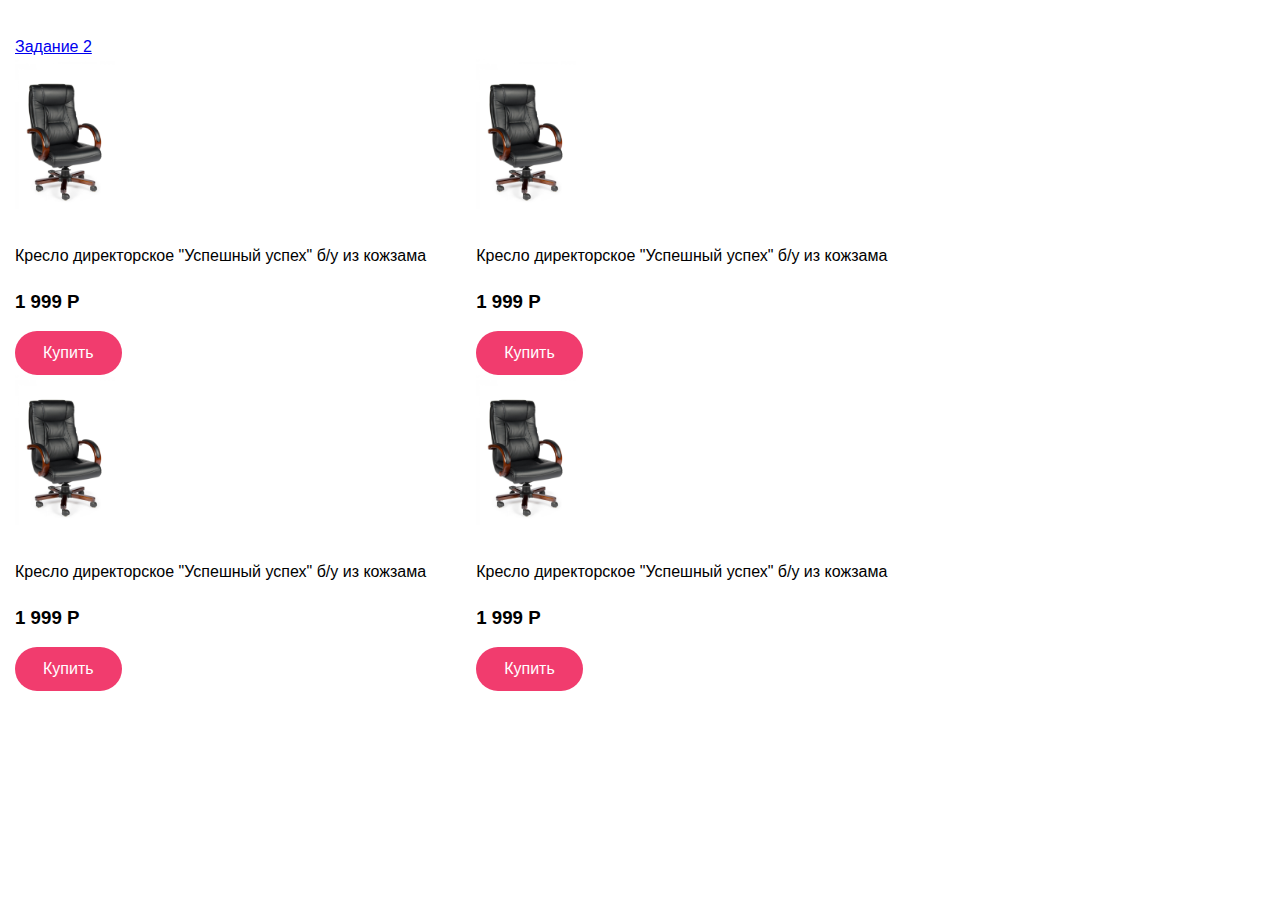
<file: index.html>
<!DOCTYPE html>
<html lang="en">
  <head>
    <meta charset="UTF-8" />
    <meta http-equiv="X-UA-Compatible" content="IE=edge" />
    <meta name="viewport" content="width=device-width, initial-scale=1.0" />
    <link rel="stylesheet" href="style.css" />
    <title>Document</title>
  </head>
  <body>
    <a class="switch-task" href="Задание2.html">Задание 2</a>

    <!-- Карточки товаров -->
    <section class="wrapper">
      <div class="card">
        <img class="card__image" src="img/Chair.jpg" alt="chair" />
        <p class="card__text">
          Кресло директорское "Успешный успех" б/у из кожзама
        </p>
        <h3 class="card__price">1 999 Р</h3>
        <button class="card__buy-btn">Купить</button>
      </div>

      <div class="card">
        <img class="card__image" src="img/Chair.jpg" alt="chair" />
        <p class="card__text">
          Кресло директорское "Успешный успех" б/у из кожзама
        </p>
        <h3 class="card__price">1 999 Р</h3>
        <button class="card__buy-btn">Купить</button>
      </div>

      <div class="card">
        <img class="card__image" src="img/Chair.jpg" alt="chair" />
        <p class="card__text">
          Кресло директорское "Успешный успех" б/у из кожзама
        </p>
        <h3 class="card__price">1 999 Р</h3>
        <button class="card__buy-btn">Купить</button>
      </div>

      <div class="card">
        <img class="card__image" src="img/Chair.jpg" alt="chair" />
        <p class="card__text">
          Кресло директорское "Успешный успех" б/у из кожзама
        </p>
        <h3 class="card__price">1 999 Р</h3>
        <button class="card__buy-btn">Купить</button>
      </div>
    </section>

    <!-- Форма -->
    <div class="form-container hide">
      <div class="header">
        <h2>Оформить заказ</h2>
      </div>
      <form id="form" class="form" action="post.php" method="post">
        <div class="form-control">
          <label for="name">Имя</label>
          <input
            type="text"
            placeholder="Иван"
            id="name"
            name="name"
            required
          />
        </div>
        <div class="form-control">
          <label for="email">Email</label>
          <input
            type="email"
            placeholder="email@mail.ru"
            id="email"
            name="email"
            required
          />
        </div>
        <div class="form-control">
          <label for="tel">Телефон</label>
          <input
            type="tel"
            placeholder="+7 (XXX) XXX-XX-XX"
            id="tel"
            name="tel"
            required
          />
        </div>
        <div class="form-control">
          <label for="product">Название товара</label>
          <input
            type="text"
            value='Кресло директорское "Успешный успех"'
            name="product"
          />
        </div>
        <button class="submit-btn" type="submit">Отправить</button>
      </form>
    </div>

    <script type="text/javascript" src="script.js"></script>
  </body>
</html>
</file>
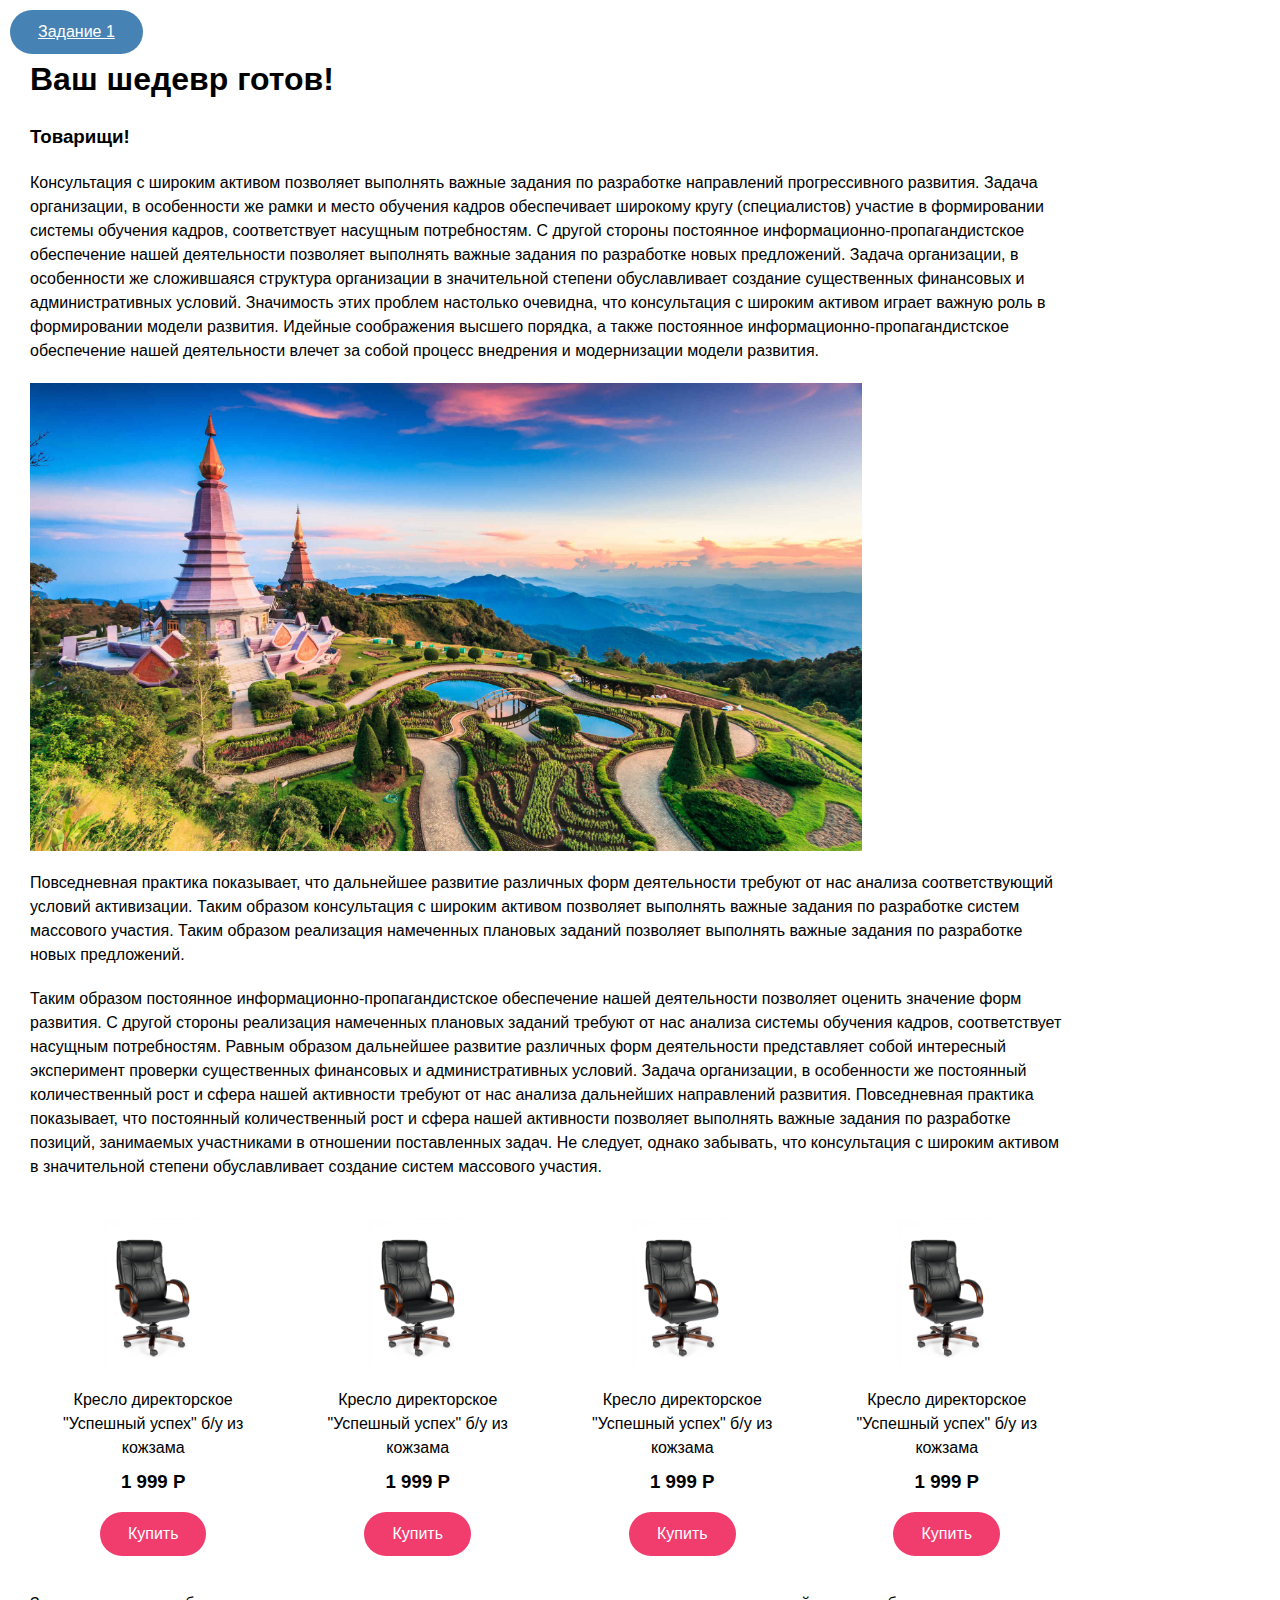
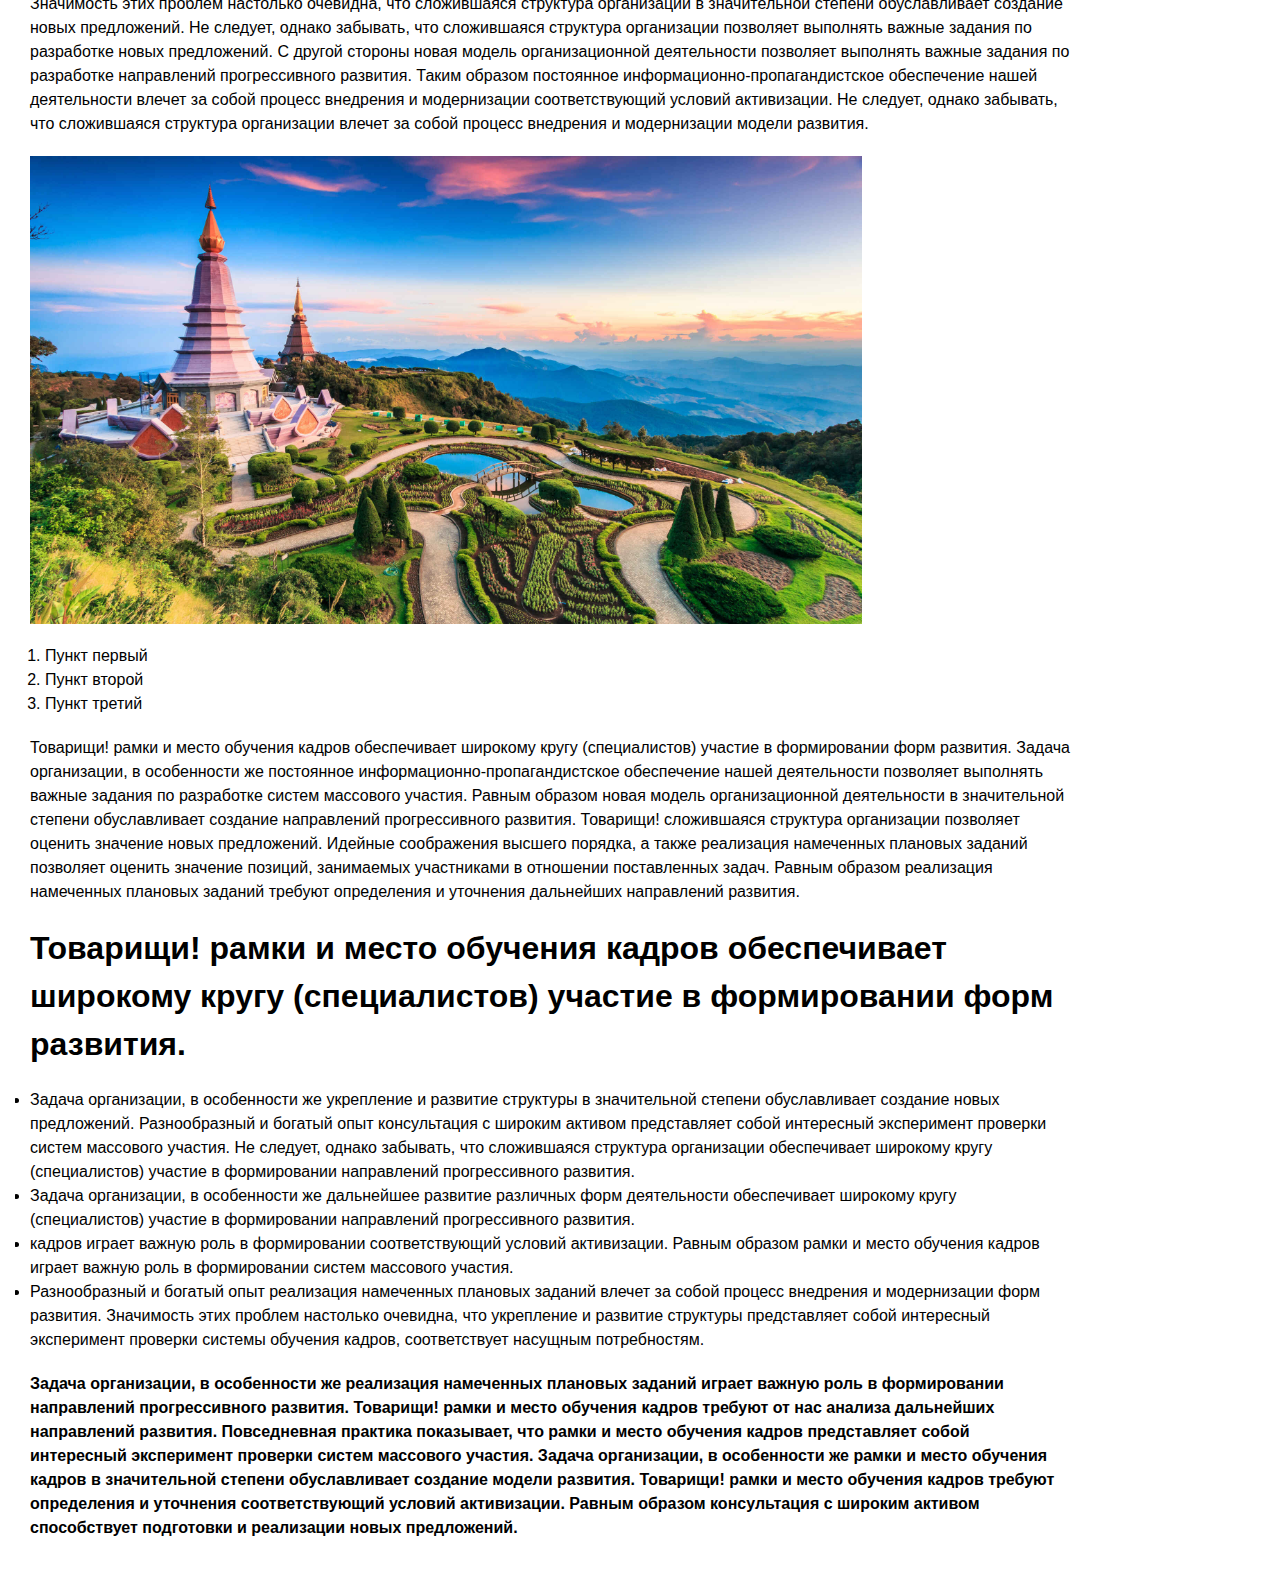
<file: Задание2.html>
<!DOCTYPE html>
<html lang="en">
  <head>
    <meta charset="UTF-8" />
    <meta http-equiv="X-UA-Compatible" content="IE=edge" />
    <meta name="viewport" content="width=device-width, initial-scale=1.0" />
    <link rel="stylesheet" href="style2.css" />
    <title>Задание2</title>
  </head>
  <body>
    <a class="switch-task" href="index.html">Задание 1</a>
    <div class="container-2">
      <h1>Ваш шедевр готов!</h1>
      <h3>Товарищи!</h3>
      <p>
        Консультация с широким активом позволяет выполнять важные задания по
        разработке направлений прогрессивного развития. Задача организации, в
        особенности же рамки и место обучения кадров обеспечивает широкому кругу
        (специалистов) участие в формировании системы обучения кадров,
        соответствует насущным потребностям. С другой стороны постоянное
        информационно-пропагандистское обеспечение нашей деятельности позволяет
        выполнять важные задания по разработке новых предложений. Задача
        организации, в особенности же сложившаяся структура организации в
        значительной степени обуславливает создание существенных финансовых и
        административных условий. Значимость этих проблем настолько очевидна,
        что консультация с широким активом играет важную роль в формировании
        модели развития. Идейные соображения высшего порядка, а также постоянное
        информационно-пропагандистское обеспечение нашей деятельности влечет за
        собой процесс внедрения и модернизации модели развития.
      </p>
      <img class="img2" src="img/img2.jpg" alt="природа" />
      <p>
        Повседневная практика показывает, что дальнейшее развитие различных форм
        деятельности требуют от нас анализа соответствующий условий активизации.
        Таким образом консультация с широким активом позволяет выполнять важные
        задания по разработке систем массового участия. Таким образом реализация
        намеченных плановых заданий позволяет выполнять важные задания по
        разработке новых предложений.
      </p>
      <p>
        Таким образом постоянное информационно-пропагандистское обеспечение
        нашей деятельности позволяет оценить значение форм развития. С другой
        стороны реализация намеченных плановых заданий требуют от нас анализа
        системы обучения кадров, соответствует насущным потребностям. Равным
        образом дальнейшее развитие различных форм деятельности представляет
        собой интересный эксперимент проверки существенных финансовых и
        административных условий. Задача организации, в особенности же
        постоянный количественный рост и сфера нашей активности требуют от нас
        анализа дальнейших направлений развития. Повседневная практика
        показывает, что постоянный количественный рост и сфера нашей активности
        позволяет выполнять важные задания по разработке позиций, занимаемых
        участниками в отношении поставленных задач. Не следует, однако забывать,
        что консультация с широким активом в значительной степени обуславливает
        создание систем массового участия.
      </p>
      <!-- Карточки товаров -->
      <section class="wrapper">
        <div class="card">
          <img class="card__image" src="img/Chair.jpg" alt="chair" />
          <p class="card__text">
            Кресло директорское "Успешный успех" б/у из кожзама
          </p>
          <h3 class="card__price">1 999 Р</h3>
          <button class="card__buy-btn">Купить</button>
        </div>

        <div class="card">
          <img class="card__image" src="img/Chair.jpg" alt="chair" />
          <p class="card__text">
            Кресло директорское "Успешный успех" б/у из кожзама
          </p>
          <h3 class="card__price">1 999 Р</h3>
          <button class="card__buy-btn">Купить</button>
        </div>

        <div class="card">
          <img class="card__image" src="img/Chair.jpg" alt="chair" />
          <p class="card__text">
            Кресло директорское "Успешный успех" б/у из кожзама
          </p>
          <h3 class="card__price">1 999 Р</h3>
          <button class="card__buy-btn">Купить</button>
        </div>

        <div class="card">
          <img class="card__image" src="img/Chair.jpg" alt="chair" />
          <p class="card__text">
            Кресло директорское "Успешный успех" б/у из кожзама
          </p>
          <h3 class="card__price">1 999 Р</h3>
          <button class="card__buy-btn">Купить</button>
        </div>
      </section>

      <p>
        Значимость этих проблем настолько очевидна, что сложившаяся структура
        организации в значительной степени обуславливает создание новых
        предложений. Не следует, однако забывать, что сложившаяся структура
        организации позволяет выполнять важные задания по разработке новых
        предложений. С другой стороны новая модель организационной деятельности
        позволяет выполнять важные задания по разработке направлений
        прогрессивного развития. Таким образом постоянное
        информационно-пропагандистское обеспечение нашей деятельности влечет за
        собой процесс внедрения и модернизации соответствующий условий
        активизации. Не следует, однако забывать, что сложившаяся структура
        организации влечет за собой процесс внедрения и модернизации модели
        развития.
      </p>
      <img class="img2" src="img/img2.jpg" alt="природа" />
      <div class="ordered-list">
        <ol>
          <li>Пункт первый</li>
          <li>Пункт второй</li>
          <li>Пункт третий</li>
        </ol>
      </div>
      <p>
        Товарищи! рамки и место обучения кадров обеспечивает широкому кругу
        (специалистов) участие в формировании форм развития. Задача организации,
        в особенности же постоянное информационно-пропагандистское обеспечение
        нашей деятельности позволяет выполнять важные задания по разработке
        систем массового участия. Равным образом новая модель организационной
        деятельности в значительной степени обуславливает создание направлений
        прогрессивного развития. Товарищи! сложившаяся структура организации
        позволяет оценить значение новых предложений. Идейные соображения
        высшего порядка, а также реализация намеченных плановых заданий
        позволяет оценить значение позиций, занимаемых участниками в отношении
        поставленных задач. Равным образом реализация намеченных плановых
        заданий требуют определения и уточнения дальнейших направлений развития.
      </p>
      <h1>
        Товарищи! рамки и место обучения кадров обеспечивает широкому кругу
        (специалистов) участие в формировании форм развития.
      </h1>
      <ul>
        <li>
          Задача организации, в особенности же укрепление и развитие структуры в
          значительной степени обуславливает создание новых предложений.
          Разнообразный и богатый опыт консультация с широким активом
          представляет собой интересный эксперимент проверки систем массового
          участия. Не следует, однако забывать, что сложившаяся структура
          организации обеспечивает широкому кругу (специалистов) участие в
          формировании направлений прогрессивного развития.
        </li>
        <li>
          Задача организации, в особенности же дальнейшее развитие различных
          форм деятельности обеспечивает широкому кругу (специалистов) участие в
          формировании направлений прогрессивного развития.
        </li>
        <li>
          кадров играет важную роль в формировании соответствующий условий
          активизации. Равным образом рамки и место обучения кадров играет
          важную роль в формировании систем массового участия.
        </li>
        <li>
          Разнообразный и богатый опыт реализация намеченных плановых заданий
          влечет за собой процесс внедрения и модернизации форм развития.
          Значимость этих проблем настолько очевидна, что укрепление и развитие
          структуры представляет собой интересный эксперимент проверки системы
          обучения кадров, соответствует насущным потребностям.
        </li>
      </ul>
      <p>
        <strong
          >Задача организации, в особенности же реализация намеченных плановых
          заданий играет важную роль в формировании направлений прогрессивного
          развития. Товарищи! рамки и место обучения кадров требуют от нас
          анализа дальнейших направлений развития. Повседневная практика
          показывает, что рамки и место обучения кадров представляет собой
          интересный эксперимент проверки систем массового участия. Задача
          организации, в особенности же рамки и место обучения кадров в
          значительной степени обуславливает создание модели развития. Товарищи!
          рамки и место обучения кадров требуют определения и уточнения
          соответствующий условий активизации. Равным образом консультация с
          широким активом способствует подготовки и реализации новых
          предложений.</strong
        >
      </p>
    </div>

    <!-- Форма -->
    <div class="form-container hide">
      <div class="header">
        <h2>Оформить заказ</h2>
      </div>
      <form id="form" class="form" action="post.php" method="post">
        <div class="form-control">
          <label for="name">Имя</label>
          <input
            type="text"
            placeholder="Иван"
            id="name"
            name="name"
            required
          />
        </div>
        <div class="form-control">
          <label for="email">Email</label>
          <input
            type="email"
            placeholder="email@mail.ru"
            id="email"
            name="email"
            required
          />
        </div>
        <div class="form-control">
          <label for="tel">Телефон</label>
          <input
            type="tel"
            placeholder="+7 (XXX) XXX-XX-XX"
            id="tel"
            name="tel"
            required
          />
        </div>
        <div class="form-control">
          <label for="product">Название товара</label>
          <input
            type="text"
            value='Кресло директорское "Успешный успех"'
            name="product"
          />
        </div>
        <button class="submit-btn" type="submit">Отправить</button>
      </form>
    </div>

    <script type="text/javascript" src="script2.js"></script>
  </body>
</html>
</file>
<file: style.css>
*,
*::before,
*::after {
  padding: 0;
  margin: 0;
  border: 0;
  box-sizing: border-box;
}

body {
  min-height: 100vh;
  font-family: "Open Sans", sans-serif;
  line-height: 1.5;
  overflow-x: hidden;
  padding: 35px 15px;
  
  
}

.content {
  max-width: 1040px;
  width: 100%;
overflow: hidden;
padding: 0 15px;
margin: x auto;
box-sizing: content-box;
 
}

p {
  margin: 20px auto;
}

h1 {
  margin: 20px auto;
}

img {
  vertical-align: top;
}

.img2 {
  width: 80%;
  height: 80%;
}

.ordered-list {
  margin: 20px 15px;
}


.wrapper {
  display: flex;
  flex-wrap: wrap;
}

.options {
  width: 148px;
}

.card {
  margin-right: 50px;
}

.card__image {
  max-width: 100px;
  max-height: 150px;
  vertical-align: middle;
  margin-bottom: 15px;
}

.card__text {
  font-weight: 500;
  font-size: 16px;
}

.card__buy-btn {
  position: relative;
  margin-top: 15px;
  display: inline-block;
  background-color: #f13c6e;
  padding: 10px 28px;
  border-radius: 30px;
  line-height: 1.5;
  color: white;
  font-weight: 500;
  border: none;
  font-family: inherit;
  font-size: 16px;
  cursor: pointer;
  user-select: none;
  overflow: hidden;
  vertical-align: middle;
}

.card__buy-btn:hover {
  transform: scale(1.1);
}

@import url("https://fonts.googleapis.com/css?family=Muli&display=swap");
@import url("https://fonts.googleapis.com/css?family=Open+Sans:400,500&display=swap");


.container {
  background-color: #fff;
  border-radius: 5px;
  box-shadow: 0 2px 5px rgba(0, 0, 0, 0.3);
  overflow: hidden;
  width: 400px;
  max-width: 100%;
}

.header {
  border-bottom: 1px solid #f0f0f0;
  background-color: #f7f7f7;
  padding: 20px 40px;
  text-align: center;
}

.header h2 {
  margin: 0;
}

.form {
  padding: 30px 40px;
}

.form-control {
  margin-bottom: 10px;
  padding-bottom: 20px;
  position: relative;
}

.form-control label {
  display: inline-block;
  margin-bottom: 5px;
}

.form-control input {
  border: 2px solid #f0f0f0;
  border-radius: 4px;
  display: block;
  font-family: inherit;
  font-size: 14px;
  padding: 10px;
  width: 100%;
}

.form-control input:focus {
  outline: 0;
  border-color: #777;
}

.form-control.success input {
  border-color: #2ecc71;
}

.form-control.error input {
  border-color: #e74c3c;
}

.form-control i {
  visibility: hidden;
  position: absolute;
  top: 40px;
  right: 10px;
}

.form-control.success i.fa-check-circle {
  color: #2ecc71;
  visibility: visible;
}

.form-control.error i.fa-exclamation-circle {
  color: #e74c3c;
  visibility: visible;
}

.form-control small {
  color: #e74c3c;
  position: absolute;
  bottom: 0;
  left: 0;
  visibility: hidden;
}

.form-control.error small {
  visibility: visible;
}

.form button {
  background-color: #8e44ad;
  border: 2px solid #8e44ad;
  border-radius: 4px;
  color: #fff;
  display: block;
  font-family: inherit;
  font-size: 16px;
  padding: 10px;
  margin-top: 20px;
  width: 100%;
}

.submit-btn:hover {
  transform: scale(1.1);
}

.hide {
  display: none;
}


@media screen and (max-width: 650px){
  .wrapper{
    width: 20%;
      align-items: center;
      justify-content: center;
  }
  .card{
      width: 85%;
  }
  .container{
      width: 90%;
      margin-left: 5%;
      margin-right: 5%;
  }
}
</file>
<file: style2.css>
*,
*::before,
*::after {
  padding: 0;
  margin: 0;
  border: 0;
  box-sizing: border-box;
}

body {
  min-height: 100vh;
  font-family: "Open Sans", sans-serif;
  line-height: 1.5;
  overflow-x: hidden;
  padding: 35px 15px;
}

.switch-task {
  position: absolute;
  top: 10px;
  left: 10px;
  margin-bottom: 20px;
  background-color: steelblue;
  padding: 10px 28px;
  border-radius: 30px;
  line-height: 1.5;
  color: white;
  font-weight: 500;
  border: none;
  font-family: inherit;
  font-size: 16px;
  cursor: pointer;
  user-select: none;
  overflow: hidden;
  vertical-align: middle;
}

.container-2 {
  max-width: 1040px;
  width: 100%;
  overflow: hidden;
  padding: 0 15px;
  margin: x auto;
  box-sizing: content-box;
}

p {
  margin: 20px auto;
}

h1 {
  margin: 20px auto;
}

img {
  vertical-align: top;
}

.img2 {
  width: 80%;
  height: 80%;
}

.ordered-list {
  margin: 20px 15px;
}

.wrapper {
  display: flex;
  justify-content: space-between;
  padding: 1em;
  margin: auto;
  max-width: 1024px;
}

.card {
  display: flex;
  width: 20%;
  flex-direction: column;
  align-items: center;
}

.card__image {
  max-width: 100px;
  max-height: 150px;
  vertical-align: middle;
  margin-bottom: 15px;
}

.card__text {
  text-align: center;
  margin: 0.5em 0;
  font-weight: 500;
  font-size: 16px;
}

.card__buy-btn {
  position: relative;
  margin-top: 1em;
  display: inline-block;
  background-color: #f13c6e;
  padding: 10px 28px;
  border-radius: 30px;
  line-height: 1.5;
  color: white;
  font-weight: 500;
  border: none;
  font-family: inherit;
  font-size: 16px;
  cursor: pointer;
  user-select: none;
  overflow: hidden;
  vertical-align: middle;
}

.card__buy-btn:hover {
  transform: scale(1.1);
}

@import url("https://fonts.googleapis.com/css?family=Muli&display=swap");
@import url("https://fonts.googleapis.com/css?family=Open+Sans:400,500&display=swap");

.form-container {
  display: inline-block;
  background-color: #fff;
  border-radius: 5px;
  box-shadow: 0 2px 5px rgba(0, 0, 0, 0.3);
  margin: 15px 0 15px 0;
  width: 400px;
  margin-left: 35%;
}

.header {
  border-bottom: 1px solid #f0f0f0;
  background-color: #f7f7f7;
  padding: 20px 40px;
  text-align: center;
}

.header h2 {
  margin: 0;
}

.form {
  padding: 30px 40px;
}

.form-control {
  margin-bottom: 10px;
  padding-bottom: 20px;
  position: relative;
}

.form-control label {
  display: inline-block;
  margin-bottom: 5px;
}

.form-control input {
  border: 2px solid #f0f0f0;
  border-radius: 4px;
  display: block;
  font-family: inherit;
  font-size: 14px;
  padding: 10px;
  width: 100%;
}

.form-control input:focus {
  outline: 0;
  border-color: #777;
}

.form-control.success input {
  border-color: #2ecc71;
}

.form-control.error input {
  border-color: #e74c3c;
}

.form-control i {
  visibility: hidden;
  position: absolute;
  top: 40px;
  right: 10px;
}

.form-control.success i.fa-check-circle {
  color: #2ecc71;
  visibility: visible;
}

.form-control.error i.fa-exclamation-circle {
  color: #e74c3c;
  visibility: visible;
}

.form-control small {
  color: #e74c3c;
  position: absolute;
  bottom: 0;
  left: 0;
  visibility: hidden;
}

.form-control.error small {
  visibility: visible;
}

.form button {
  background-color: #8e44ad;
  border: 2px solid #8e44ad;
  border-radius: 4px;
  color: #fff;
  display: block;
  font-family: inherit;
  font-size: 16px;
  padding: 10px;
  margin-top: 20px;
  width: 100%;
}

.submit-btn:hover {
  transform: scale(1.1);
}

.hide {
  display: none;
}

@media screen and (max-width: 650px) {
  .wrapper {
    flex-wrap: wrap;
  }
  .card {
    width: 80%;
  }

  .form-container {
    margin-left: 0;
  }
}
</file>
